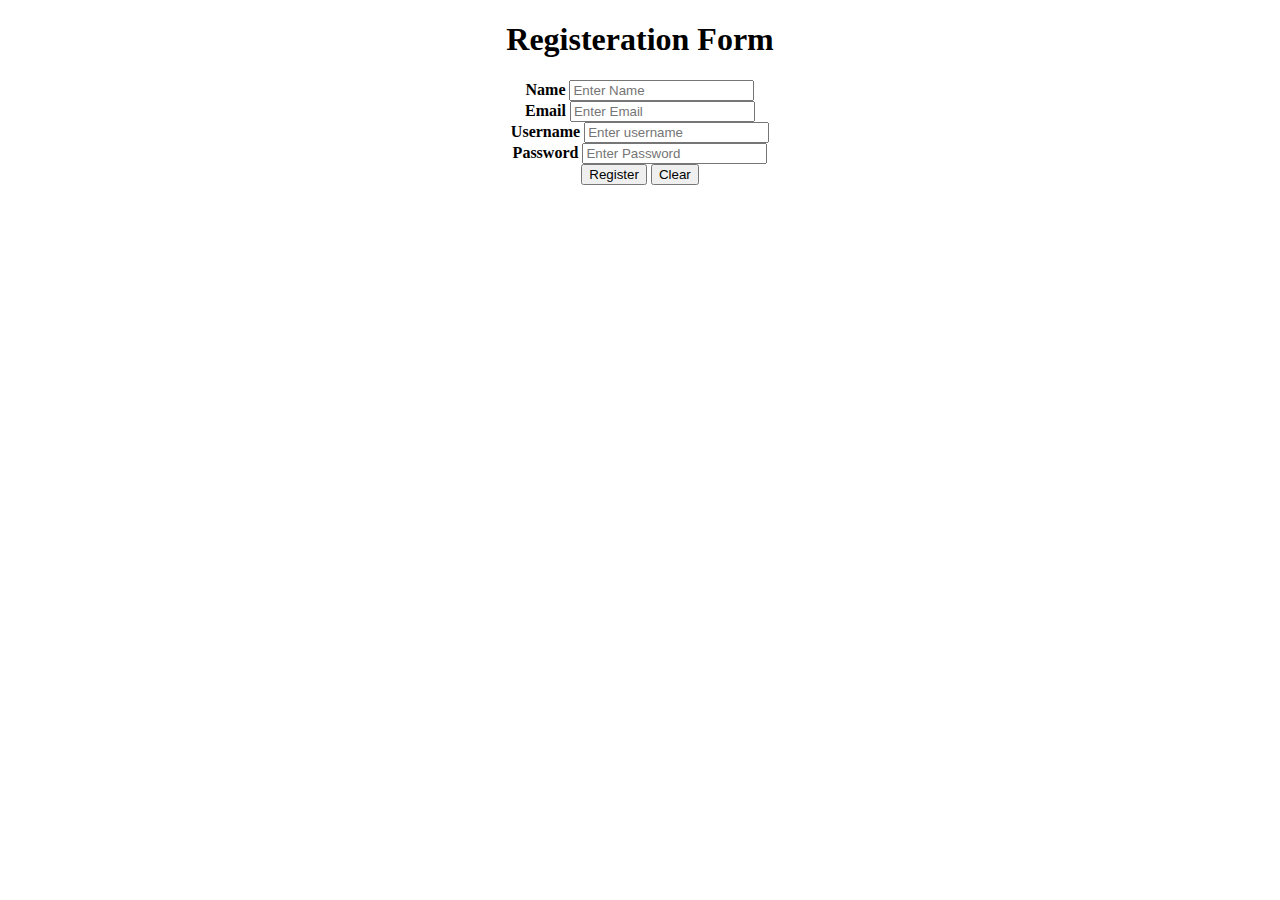
<file: Assignment Day 3/index.html>
<!DOCTYPE html>
<html lang="en">
<head>
    <meta charset="UTF-8">
    <meta http-equiv="X-UA-Compatible" content="IE=edge">
    <meta name="viewport" content="width=device-width, initial-scale=1.0">
    <title>Register</title>
</head>

<body>

    <center><h1>Registeration Form</h1> </center>

    <form><center>

        <label for="name"><b>Name</b></label>      
        <input type="text" placeholder="Enter Name" required />

        <br>

        <label for="email"><b>Email</b></label>
        <input type="email" placeholder="Enter Email" required/>

        <br>

        <label for="username"><b>Username</b></label>
        <input type="username" placeholder="Enter username" name="username">

        <br>

        <label for="password"><b>Password</b></label>
        <input type="password" minlength="3" placeholder="Enter Password" maxlength="8" required/>

        <br>
    
        <button type="submit" >Register</button>
        <button type="reset">Clear</button>


    </form> </center>
    
</body>
</html>
</file>
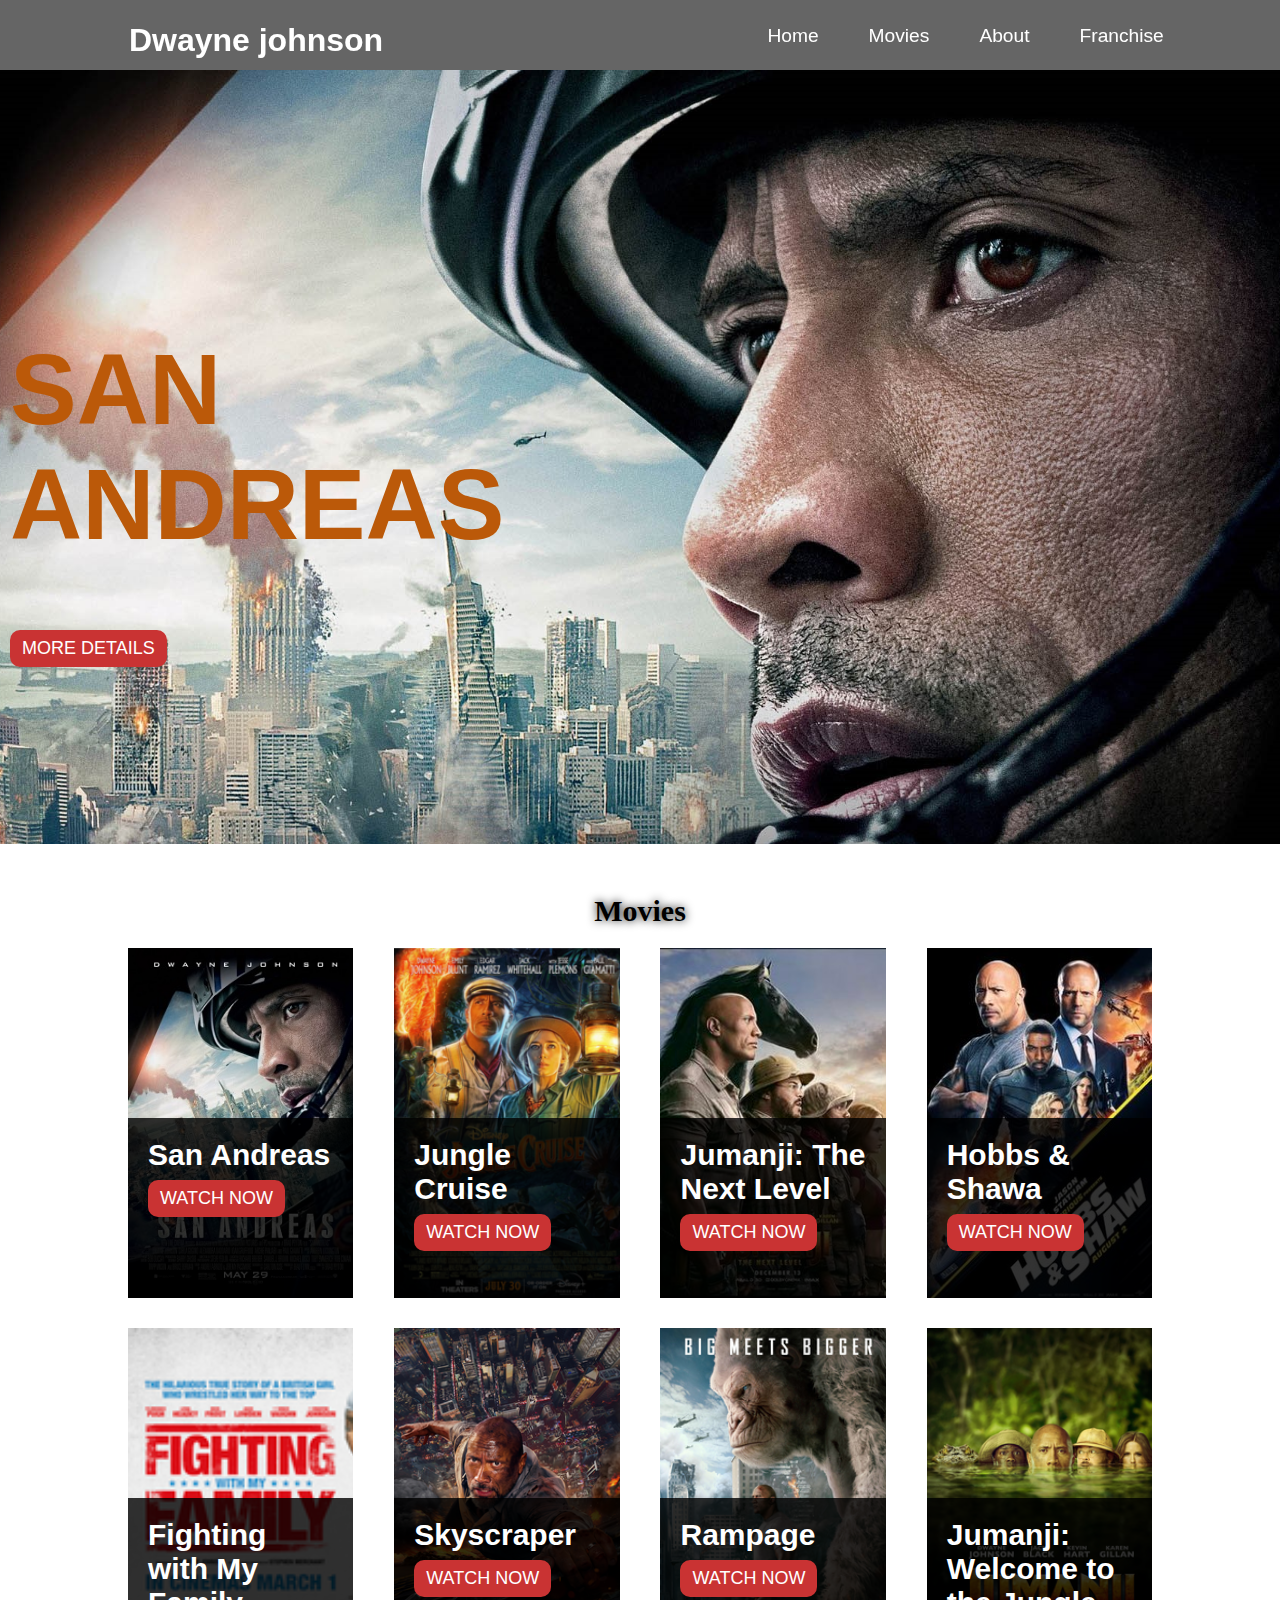
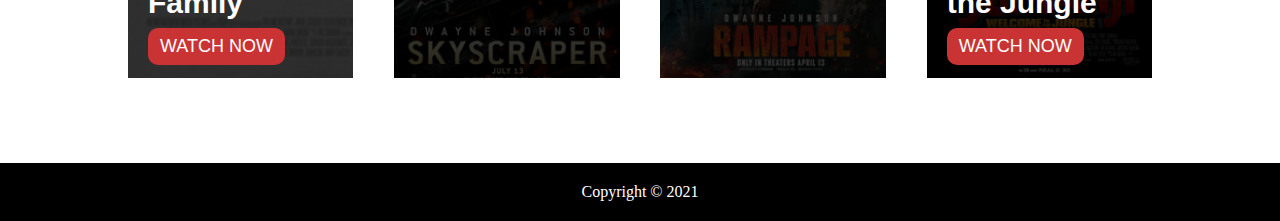
<file: Assignment Day 4/index.html>
<!DOCTYPE html>
<html lang="en">

<head>
    <meta charset="UTF-8">
    <meta http-equiv="X-UA-Compatible" content="IE=edge">
    <meta name="viewport" content="width=device-width, initial-scale=1.0">
    <title>Dwayne johnson</title>
    <link rel="stylesheet" href="style.css">
</head>

<body>
    <!-- This is Navigation -->
    <div class="navigation">
        <div class="container">
            <div class="logo">
                <h1>Dwayne johnson</h1>
            </div>
            <nav>
                <ul class="nav-links">
                    <li class="nav-link"><a href="index.html">Home</a></li>
                    <li class="nav-link"><a href="movies.html">Movies</a></li>
                    <li class="nav-link"><a href="https://en.wikipedia.org/wiki/Dwayne_Johnson" target="_blank">About</a></li>
                    <li class="nav-link"><a href="#">Franchise</a></li>
                </ul>
            </nav>
        </div>
    </div>
    <div class="baner">
        <div class="baner-section">
            <p>SAN ANDREAS</p>
            <a href="https://en.wikipedia.org/wiki/San_Andreas_(film)" target="_blank">
                <button class="btn">
                    More Details
                </button>
            </a>
        </div>
    </div>
    <!-- Films Container -->
    <div class="films">
        <h1 class="title">Movies</h1>
        <div class="films-container">
            <div class="film-card card-1">
                <div class="film-details">
                    <div class="pad">

                        <h1 class="film-name">San Andreas</h1>
                            <button class="btn"> Watch Now</button>
                        </a>
                    </div>
                </div>
            </div>
            <div class="film-card card-2">
                <div class="film-details">
                    <div class="pad">
                        <h1 class="film-name">Jungle Cruise</h1>
                            <button class="btn"> Watch Now</button>
                        </a>
                    </div>
                </div>
            </div>
            <div class="film-card card-3">
                <div class="film-details">
                    <div class="pad">
                        <h1 class="film-name">Jumanji: The Next Level</h1>
                            <button class="btn"> Watch Now</button>
                        </a>
                    </div>
                </div>
            </div>
            <div class="film-card card-4">
                <div class="film-details">
                    <div class="pad">
                        <h1 class="film-name">Hobbs & Shawa</h1>
                        <button class="btn"> Watch Now</button>
                    </a>
                    </div>
                </div>
            </div>
            <div class="film-card card-5">
                <div class="film-details">
                    <div class="pad">
                        <h1 class="film-name">Fighting with My Family</h1>
                        <button class="btn"> Watch Now</button>
                    </a>
                    </div>
                </div>
            </div>
            <div class="film-card card-6">
                <div class="film-details">
                    <div class="pad">
                        <h1 class="film-name">Skyscraper</h1>
                        <button class="btn"> Watch Now</button>
                    </a>
                    </div>
                </div>
            </div>
            <div class="film-card card-7">
                <div class="film-details">
                    <div class="pad">
                        <h1 class="film-name">Rampage</h1>
                        <button class="btn"> Watch Now</button>
                    </a>
                    </div>
                </div>
            </div>
            <div class="film-card card-8">
                <div class="film-details">
                    <div class="pad">
                        <h1 class="film-name">Jumanji: Welcome to the Jungle</h1>
                        <button class="btn"> Watch Now</button>
                    </a>
                    </div>
                </div>
            </div>

        </div>
    </div>

    <footer>
        <p>Copyright &copy; 2021</p>
    </footer>
</body>

</html>
</file>
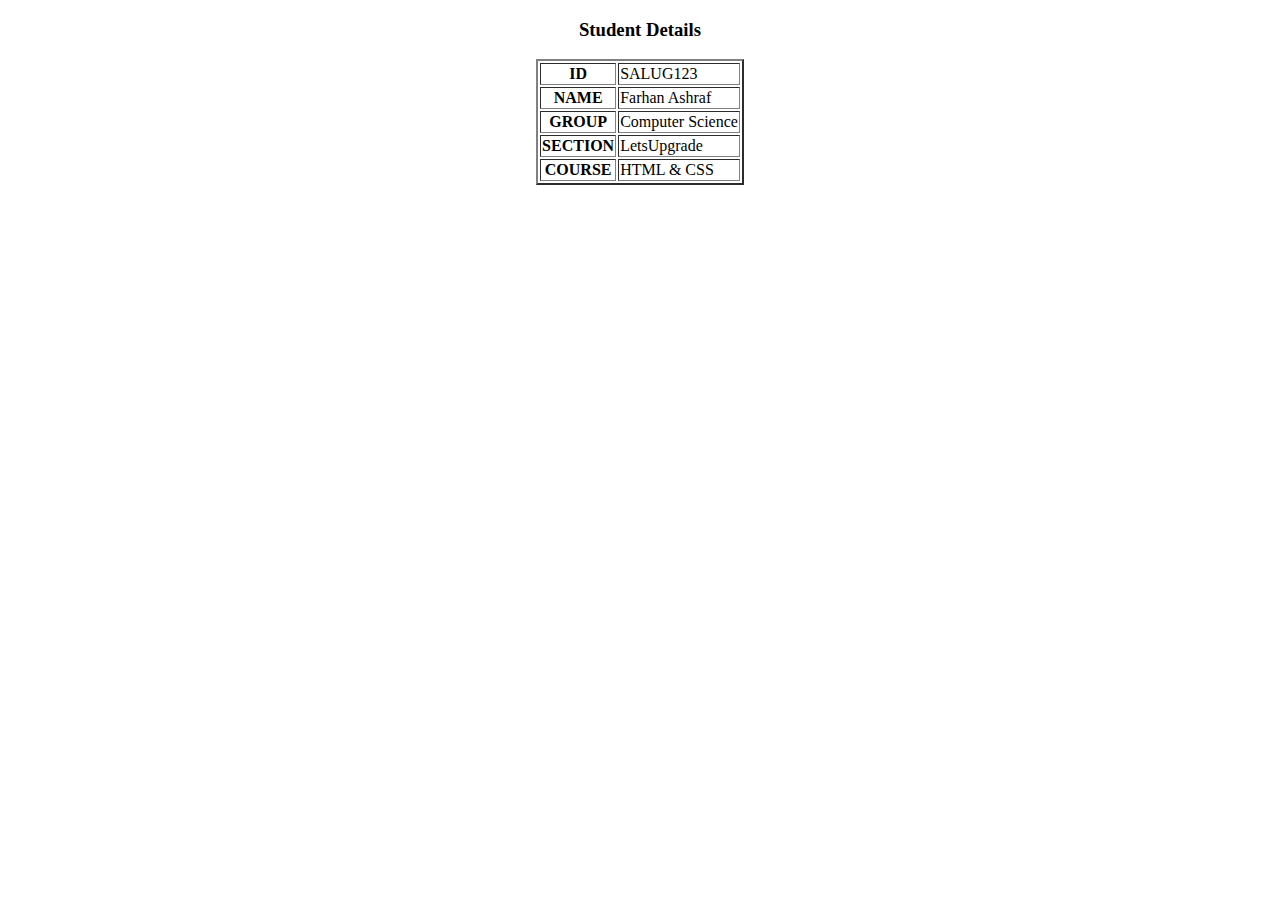
<file: Assignment Day 2/table.html>
<!DOCTYPE html>
<html>
<head>
    <title >Student Table</title>
</head>
<body>

    <h3><b> <center>Student Details </center></b></h3>

    <table border="2px"  style="margin-left: auto; margin-right: auto;">
        <tr>
            <th>ID</th>
            <td>SALUG123</td>
        </tr>
        <tr>
            <th>NAME</th>
            <td>Farhan Ashraf</td>    
        </tr>
        <tr>
            <th>GROUP</th>
            <td>Computer Science</td>
        </tr>
        <tr>
            <th>SECTION</th>
            <td>LetsUpgrade</td>
        </tr>
        <tr>
            <th>COURSE</th>
            <td>HTML & CSS</td>
        </tr>
    </table>
</body>
</html>
</file>
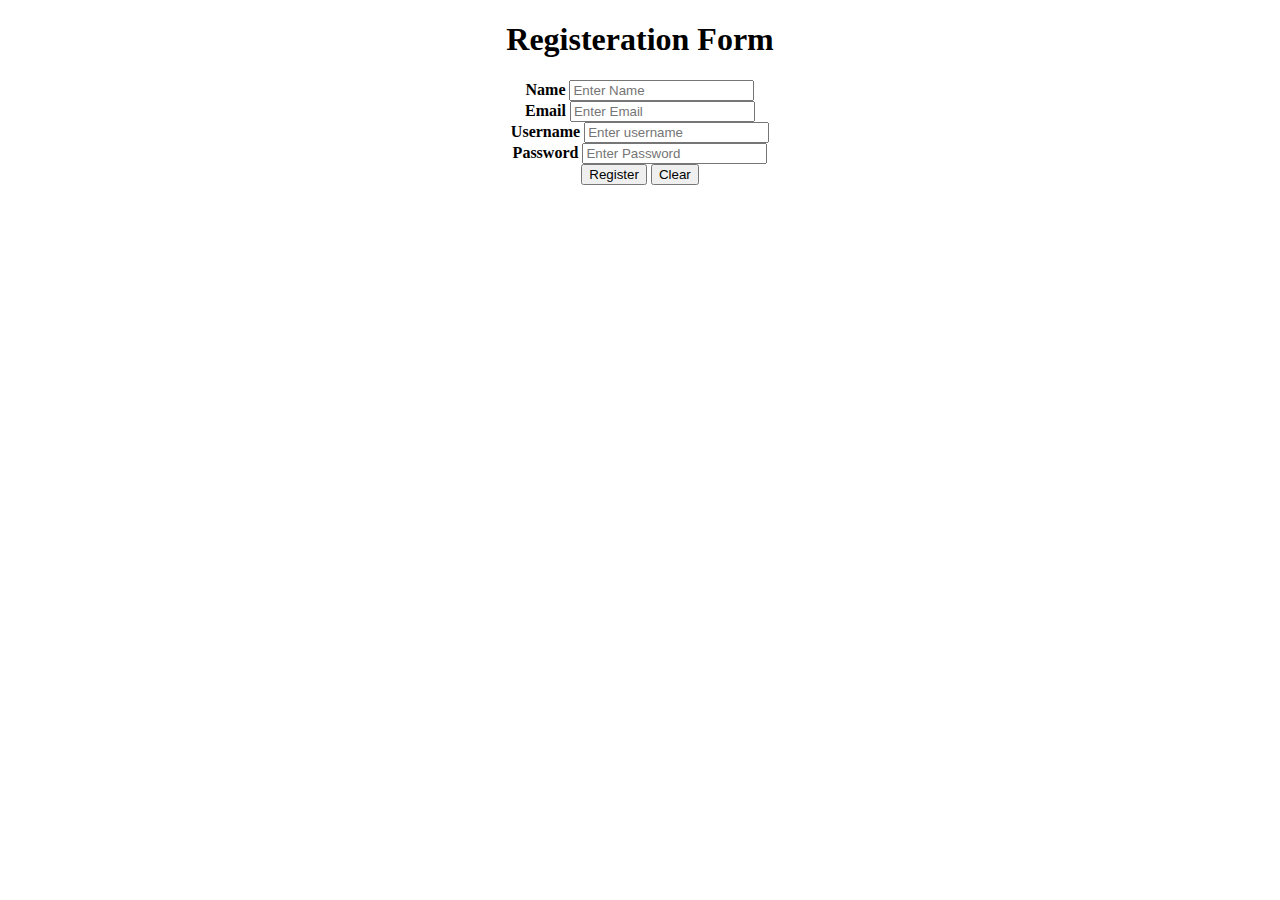
<file: Assignment Day 3/register.html>
<!DOCTYPE html>
<html lang="en">
<head>
    <meta charset="UTF-8">
    <meta http-equiv="X-UA-Compatible" content="IE=edge">
    <meta name="viewport" content="width=device-width, initial-scale=1.0">
    <title>Register</title>
</head>

<body>

    <center><h1>Registeration Form</h1> </center>

    <form><center>

        <label for="name"><b>Name</b></label>      
        <input type="text" placeholder="Enter Name" required />

        <br>

        <label for="email"><b>Email</b></label>
        <input type="email" placeholder="Enter Email" required/>

        <br>

        <label for="username"><b>Username</b></label>
        <input type="username" placeholder="Enter username" name="username">

        <br>

        <label for="password"><b>Password</b></label>
        <input type="password" minlength="3" placeholder="Enter Password" maxlength="8" required/>

        <br>
    
        <button type="submit" >Register</button>
        <button type="reset">Clear</button>


    </form> </center>
    
</body>
</html>
</file>
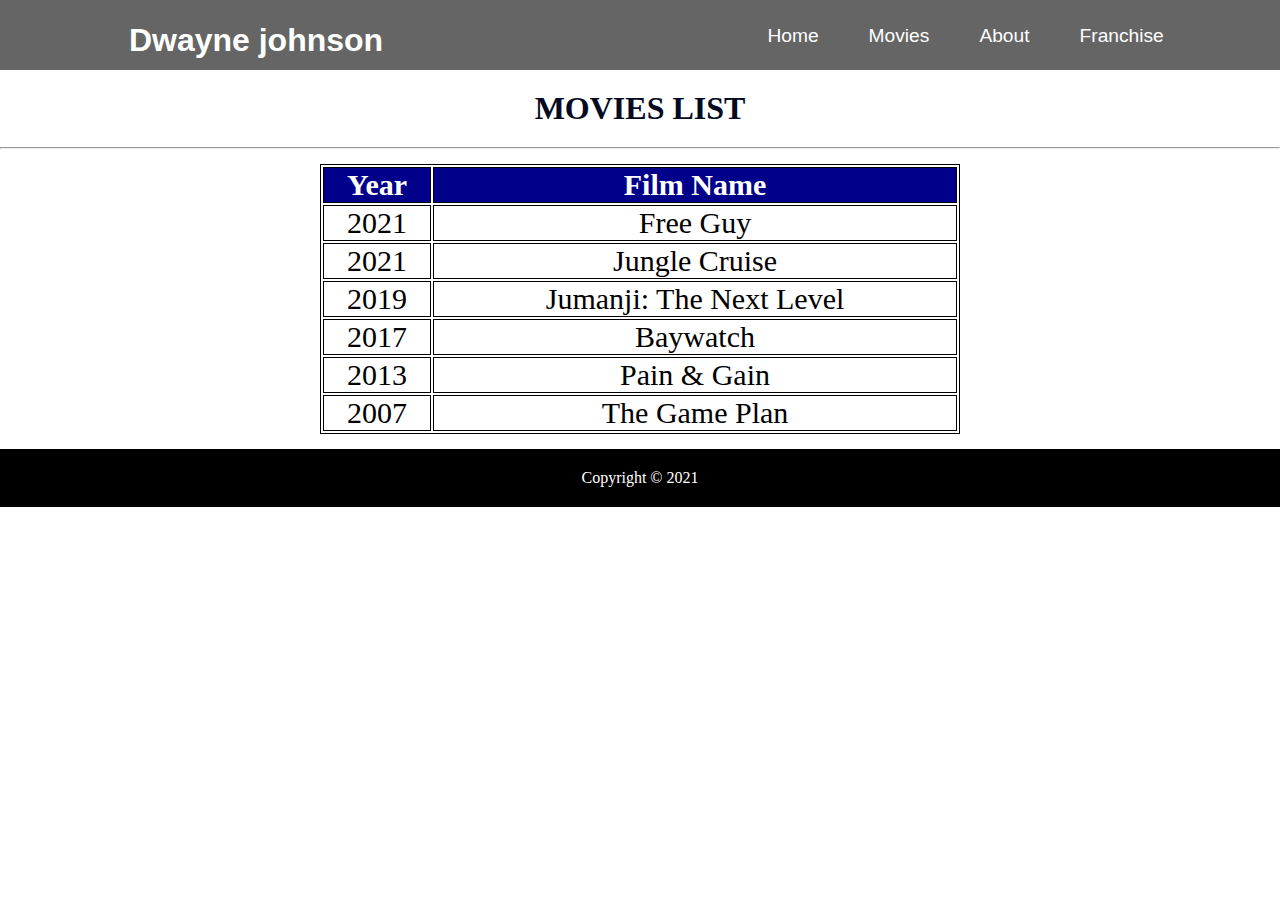
<file: Assignment Day 4/movies.html>
<!DOCTYPE html>
<html lang="en">

<head>
    <meta charset="UTF-8">
    <meta http-equiv="X-UA-Compatible" content="IE=edge">
    <meta name="viewport" content="width=device-width, initial-scale=1.0">
    <title>Dwayne johnson</title>
    <link rel="stylesheet" href="style.css">
</head>

<body>
    <!-- This is Navigation -->
    <div class="navigation">
        <div class="container">
            <div class="logo">
                <h1>Dwayne johnson</h1>
            </div>
            <nav>
                <ul class="nav-links">
                    <li class="nav-link"><a href="index.html">Home</a></li>
                    <li class="nav-link"><a href="movies.html">Movies</a></li>
                    <li class="nav-link"><a href="https://en.wikipedia.org/wiki/Dwayne_Johnson" target="_blank">About</a></li>
                    <li class="nav-link"><a href="#">Franchise</a></li>
                </ul>
            </nav>
        </div>
    </div>
    <div class="sudeep-movies">
        <h1 class="table-heading">Movies List</h1>
        <hr>
        <table class="film-table">
            <thead>
                <tr>
                    <th>Year</th>
                    <th>Film Name</th>
                </tr>

            </thead>
            <tbody>
                <tr>
                    <td>2021</td>
                    <td>Free Guy</td>
                </tr>
                <tr>
                    <td>2021</td>
                    <td>Jungle Cruise</td>
                </tr>
                <tr>
                    <td>2019</td>
                    <td>Jumanji: The Next Level</td>
                </tr>
                <tr>
                    <td>2017</td>
                    <td>Baywatch</td>
                </tr>
                <tr>
                    <td>2013</td>
                    <td>Pain & Gain</td>
                </tr>
                <tr>
                    <td>2007</td>
                    <td>The Game Plan</td>
                </tr>
            </tbody>
        </table>

    </div>

    <footer>
        <p>Copyright &copy; 2021</p>
    </footer>
</body>

</html>
</file>
<file: Assignment Day 4/style.css>
* {
    margin : 0;
    padding: 0;
}

body {
    background-color: rgb(255, 255, 255);
}

.navigation {
    height          : 70px;
    width           : 100%;
    background-color: rgba(0, 0, 0, 0.602);
    display         : flex;
    justify-content : center;
    position        : sticky;
    top             : 0;
    left            : 0;

}

.container {
    width          : 80%;
    height         : 70px;
    display        : flex;
    justify-content: space-between;

}

.logo {
    width          : 25%;
    height         : 70px;
    display        : flex;
    justify-content: center;
    line-height    : 80px;
    color          : white;
    font-family    : 'Trebuchet MS', 'Lucida Sans Unicode', 'Lucida Grande', 'Lucida Sans', Arial, sans-serif;
}

.navigation nav {
    width: 40%;
}

.nav-links {

    display        : flex;
    justify-content: space-between;
}

.nav-link {
    list-style-type: none;
    font-family    : 'Trebuchet MS', 'Lucida Sans Unicode', 'Lucida Grande', 'Lucida Sans', Arial, sans-serif;
    display        : flex;
    justify-content: center;
    margin-top     : 15px;
}

.nav-link a {
    padding        : 10px 25px;
    width          : 100%;
    color          : white;
    text-decoration: none;
    font-size      : 1.2rem;
    border-radius  : 10px;


}

.nav-link a:hover {

    background-color: black;
    color           : rgb(219, 35, 35);
    font-weight     : bold;
    cursor          : pointer;
}

.baner {
    height             : 86vh;
    width              : 100%;
    background-color   : blue;
    background-image   : url(./images/1.jpg);
    background-repeat  : no-repeat;
    background-size    : cover;
    background-position: bottom;
    display            : flex;
    align-items        : center;

}

.baner-section {
    height        : 250px;
    width         : 40%;
    margin-left   : 10px;
    font-size     : 100px;
    font-weight   : bold;
    font-family   : 'Franklin Gothic Medium', 'Arial Narrow', Arial, sans-serif;
    display       : flex;
    flex-direction: column;
    color         : rgb(187, 89, 9);
}

.btn {
    padding         : 8px 12px;
    margin-top      : 8px;
    font-size       : 18px;
    text-shadow     : 1px;
    text-transform  : uppercase;
    border          : none;
    border-radius   : 10px;
    background-color: rgb(201, 51, 51);
    color           : white;
    cursor          : pointer;
}

.btn:hover {
    background-color: rgb(112, 23, 7);
}

.films {
    padding            : 50px 0;
    /* background-color: gray; */
    display            : flex;
    /* justify-content : center; */
    flex-direction     : column;
    align-items        : center;
}

.title {
    color      : rgb(0, 0, 0);
    font-size  : 30px;
    font-family: Georgia, 'Times New Roman', Times, serif;
    text-shadow: 0px 0px 10px rgb(0, 0, 0);
}

.films-container {
    padding            : 5px 0;
    /* background-color: red; */
    width              : 80%;
    margin-top         : 15px;
    display            : flex;
    justify-content    : space-between;
    flex-wrap          : wrap;

}


.film-card {
    /* background-color: yellow; */
    height         : 350px;
    width          : 22%;
    background-size: cover;
    display        : flex;
    align-items    : flex-end;
    margin-bottom  : 30px;

}


.film-details {
    height          : 180px;
    width           : 100%;
    background-color: rgba(0, 0, 0, 0.8);
    transition      : .4s;
    cursor          : pointer;
}

.film-details:hover {
    height: 350px;

}

.pad {
    padding: 20px;

}

.film-name {
    color      : white;
    font-family: sans-serif;
    font-size  : 30px;
}

.card-1 {
    background-image: url(./images/2.jpg);

}

.card-2 {
    background-image: url(./images/3.png);

}

.card-3 {
    background-image: url(./images/4.jpg);

}

.card-4 {
    background-image: url(./images/5.jpg);

}

.card-5 {
    background-image: url(./images/6.png);

}

.card-6 {
    background-image: url(./images/7.png);

}

.card-7 {
    background-image: url(./images/8.jpg);

}

.card-8 {
    background-image: url(./images/9.png);

}

footer {
    
  width: 100%;
    display         : flex;
    justify-content : center;
    background-color: black;
}

footer p {
    color    : white;
    font-size: 500;
    padding  : 20px 0;
}

/* ---------   Movies page css ------- */


.table-heading {
    color         : rgb(3, 10, 34);
    text-align    : center;
    margin        : 20px auto;
    text-transform: uppercase;
}

.film-table {

    margin          : 15px auto;
    width           : 50%;
    background-color: #ffffff;
    text-align      : center;
}
.film-table
th{
    background-color: darkblue;
    color: white;
}
.film-table,
th,
td {
    border   : 1px double black;
    font-size: 30px;

}
</file>
